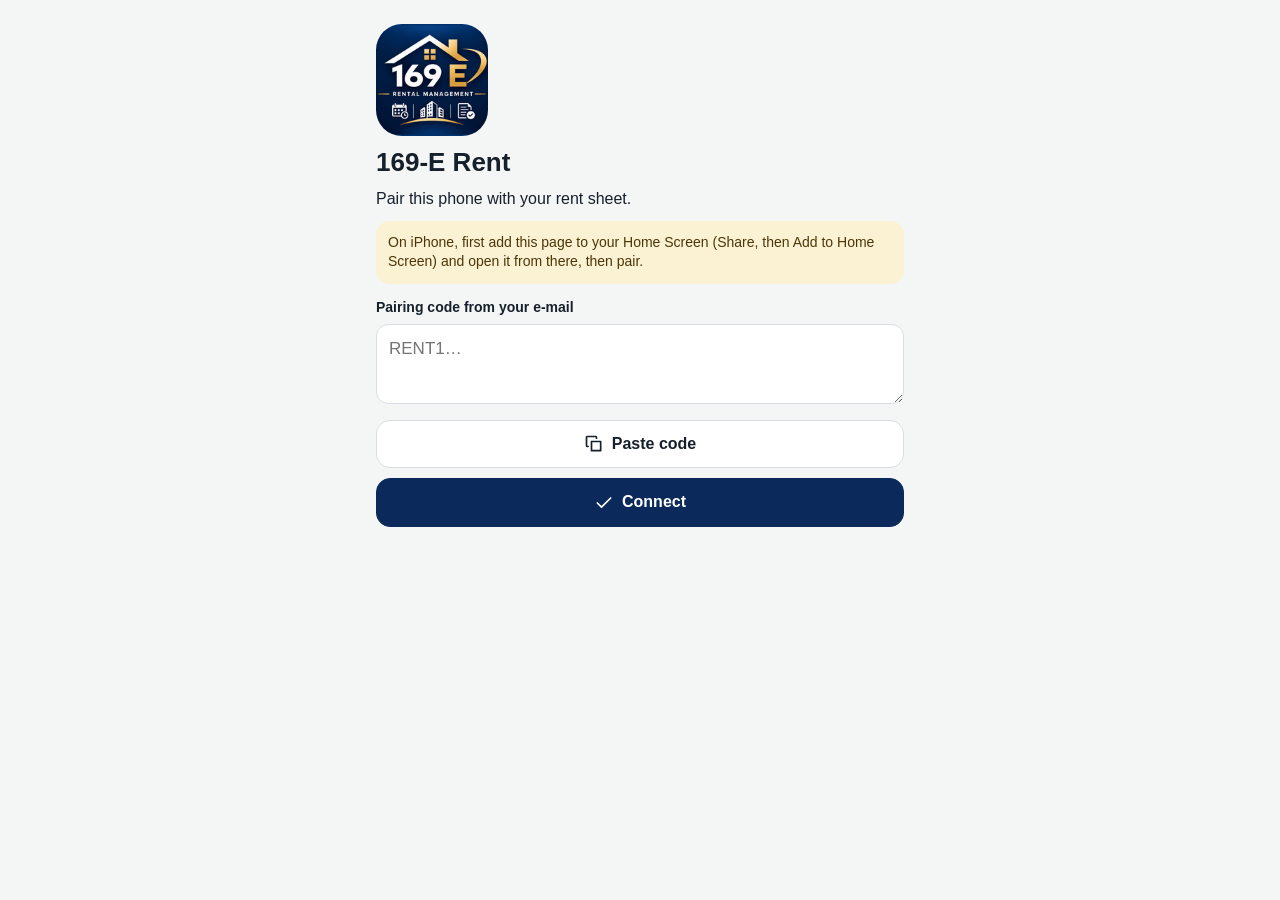
<file: index.html>
<!doctype html>
<html lang="en">
<head>
<meta charset="utf-8">
<meta name="viewport" content="width=device-width, initial-scale=1, viewport-fit=cover">
<meta http-equiv="Content-Security-Policy" content="default-src 'self'; script-src 'self'; style-src 'self'; img-src 'self' blob: data:; connect-src 'self' https://script.google.com https://script.googleusercontent.com; manifest-src 'self'; worker-src 'self'">
<meta name="color-scheme" content="light dark">
<meta name="theme-color" content="#0b2a5b">
<meta name="apple-mobile-web-app-capable" content="yes">
<meta name="mobile-web-app-capable" content="yes">
<meta name="apple-mobile-web-app-status-bar-style" content="default">
<meta name="apple-mobile-web-app-title" content="169-E Rent">
<title>169-E Rent</title>
<link rel="manifest" href="manifest.webmanifest">
<link rel="apple-touch-icon" href="icon-180.png">
<link rel="icon" href="icon-192.png">
<link rel="stylesheet" href="app.css">
</head>
<body>
<div id="app"></div>
<noscript>This app needs JavaScript.</noscript>
<script src="logic.js"></script>
<script src="photos.js"></script>
<script src="draw.js"></script>
<script src="app.js"></script>
<script src="nudge.js"></script>
<script src="msgur.js"></script>
<script src="intel.js"></script>
</body>
</html>
</file>
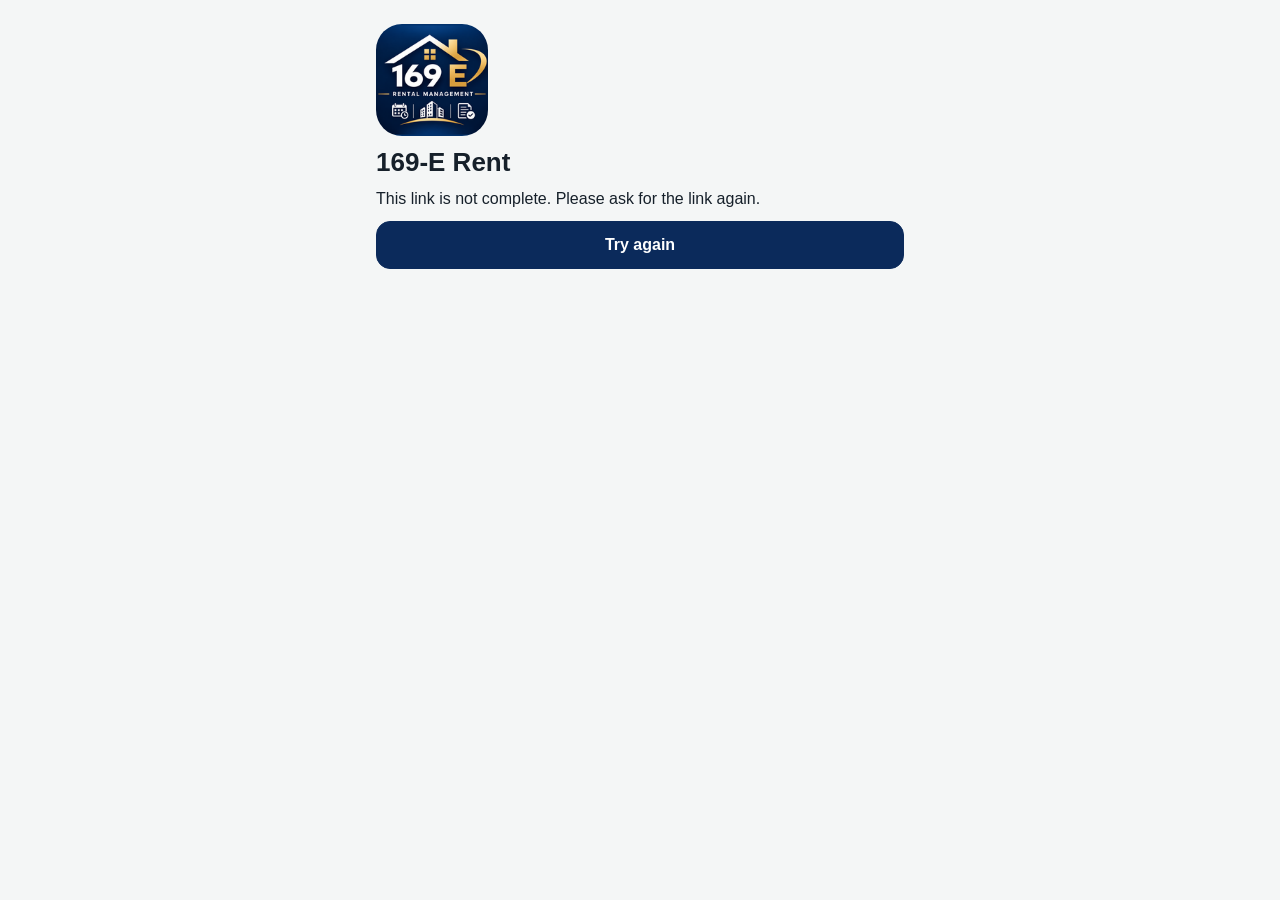
<file: t.html>
<!doctype html>
<html lang="en">
<head>
<meta charset="utf-8">
<meta name="viewport" content="width=device-width, initial-scale=1, viewport-fit=cover">
<meta http-equiv="Content-Security-Policy" content="default-src 'self'; script-src 'self'; style-src 'self'; img-src 'self' blob: data:; connect-src 'self' https://script.google.com https://script.googleusercontent.com; manifest-src 'self'; worker-src 'self'">
<meta name="color-scheme" content="light dark">
<meta name="theme-color" content="#0b2a5b">
<meta name="robots" content="noindex, nofollow">
<meta name="mobile-web-app-capable" content="yes">
<title>169-E Rent: your rent page</title>

<link rel="apple-touch-icon" href="icon-180.png">
<link rel="icon" href="icon-192.png">
<link rel="stylesheet" href="tp/app.css?v=b29b8856">
</head>
<body>
<div id="app"></div>
<noscript>This app needs JavaScript.</noscript>
<script src="tp/logic.js?v=b29b8856"></script>
<script src="tp/draw.js?v=b29b8856"></script>
<script src="tp/tenant.js?v=b29b8856"></script>
</body>
</html>
</file>
<file: app.css>
:root {
  --bg: #f4f6f6; --card: #ffffff; --text: #16202a; --muted: #4a5560; --line: #d9dee2;
  --teal: #0b2a5b; --teal-text: #ffffff; --gold: #b07d1e; --blue: #1e63a3;
  --due: #ad4c0a; --due-tint: #fdf0e3; --due-tint-text: #7a3407;
  --ok: #1d6b3a; --ok-tint: #e6f4ea; --ok-tint-text: #14532d;
  --paid-tint: #e8f0fb; --paid-tint-text: #173f6b;
  --nil-tint: #fdecea; --nil-tint-text: #8c1d18;
  --grey-tint: #eceff1; --grey-text: #4a5560;
  --sand: #fbf1d3; --sand-text: #4a3708;
  --danger: #b3261e;
}
@media (prefers-color-scheme: dark) {
  :root {
    --bg: #101416; --card: #1b2226; --text: #e8edf0; --muted: #a9b4bc; --line: #2e383e;
    --teal: #e0b65a; --teal-text: #10203a; --gold: #e0b65a; --blue: #7ab4ec;
    --due: #f0a160; --due-tint: #3a2414; --due-tint-text: #f6c89f;
    --ok: #6fcf97; --ok-tint: #173323; --ok-tint-text: #a9e6c0;
    --paid-tint: #18273a; --paid-tint-text: #b3d3f5;
    --nil-tint: #3a1a18; --nil-tint-text: #f5b8b3;
    --grey-tint: #263036; --grey-text: #b9c3ca;
    --sand: #3a3220; --sand-text: #f1e2b8;
    --danger: #ff8a80;
  }
}
* { box-sizing: border-box; }
html, body { margin: 0; background: var(--bg); color: var(--text);
  font: 16px/1.4 -apple-system, BlinkMacSystemFont, "Segoe UI", Roboto, Arial, sans-serif; }
#app { padding: calc(env(safe-area-inset-top) + 8px) 16px calc(env(safe-area-inset-bottom) + 96px); max-width: 560px; margin: 0 auto; }
#app.nobar { padding-bottom: calc(env(safe-area-inset-bottom) + 24px); }
h1 { font-size: 26px; margin: 8px 0 4px; }
h2 { font-size: 18px; margin: 20px 0 8px; }
p { margin: 8px 0; }
.muted { color: var(--muted); font-size: 14px; }
.top { display: flex; align-items: center; justify-content: space-between; gap: 8px; margin: 4px 0 12px; }
.top .title { font-size: 22px; font-weight: 800; }
.sync { display: flex; align-items: center; gap: 6px; background: var(--card); border: 1px solid var(--line);
  color: var(--muted); border-radius: 20px; padding: 6px 12px; font-size: 13px; min-height: 36px; }
.card { background: var(--card); border: 1px solid var(--line); border-radius: 18px; padding: 16px; margin: 10px 0; }
.hero { border: 0; color: #fff; background: var(--due); }
.hero.clear { background: var(--ok); }
@media (prefers-color-scheme: dark) { .hero, .hero.clear { color: #101416; } }
.hero .lbl { font-size: 15px; font-weight: 600; opacity: .92; }
.hero .big { font-size: 40px; font-weight: 800; line-height: 1.1; margin: 4px 0; }
.hero .sub { font-size: 14px; opacity: .92; }
.two { display: grid; grid-template-columns: 1fr 1fr; gap: 10px; }
.two .card { margin: 0; }
.stat .lbl { font-size: 13px; color: var(--muted); font-weight: 600; }
.stat .val { font-size: 20px; font-weight: 800; margin-top: 2px; }
.grid { display: grid; grid-template-columns: repeat(4, minmax(0, 1fr)); gap: 8px; }
.m { border-radius: 12px; padding: 8px 4px; text-align: center; font-size: 13px; }
.m b { display: block; font-size: 14px; }
.m.paid { background: var(--paid-tint); color: var(--paid-tint-text); }
.m.ontime { background: var(--ok-tint); color: var(--ok-tint-text); }
.m.nil { background: var(--nil-tint); color: var(--nil-tint-text); }
.m.future { background: var(--grey-tint); color: var(--grey-text); }
.legend { display: flex; flex-wrap: wrap; gap: 6px 12px; margin-top: 8px; font-size: 12px; color: var(--muted); }
.chip { display: inline-block; border-radius: 12px; padding: 3px 10px; font-size: 13px; font-weight: 700; }
.chip.late { background: var(--due); color: #fff; }
.chip.ok { background: var(--ok); color: #fff; }
.chip.wait { background: var(--grey-tint); color: var(--grey-text); }
@media (prefers-color-scheme: dark) { .chip.late, .chip.ok { color: #101416; } }
.row { display: flex; justify-content: space-between; align-items: center; gap: 12px; padding: 12px 0; border-bottom: 1px solid var(--line); }
.row:last-child { border-bottom: 0; }
.row .amt { font-weight: 800; white-space: nowrap; }
.row .sm { font-size: 13px; color: var(--muted); }
.list .row { width: 100%; background: none; border-left: 0; border-right: 0; border-top: 0; color: var(--text); font: inherit; text-align: left; cursor: pointer; }
.actions { display: grid; grid-template-columns: repeat(3, minmax(0, 1fr)); gap: 8px; }
.btn { appearance: none; border: 1px solid var(--line); background: var(--card); color: var(--text); border-radius: 14px;
  padding: 12px 14px; font: inherit; font-weight: 700; min-height: 48px; cursor: pointer; }
.btn.primary { background: var(--teal); color: var(--teal-text); border-color: var(--teal); }
.btn.sand { background: var(--sand); color: var(--sand-text); border-color: transparent; font-size: 14px; }
.btn.danger { color: var(--danger); }
.btn.wide { width: 100%; margin-top: 10px; }
.btn:disabled { opacity: .5; }
label.f { display: block; font-weight: 700; font-size: 14px; margin: 14px 0 6px; }
input, textarea { width: 100%; font: inherit; font-size: 17px; padding: 12px; border-radius: 12px; border: 1px solid var(--line);
  background: var(--card); color: var(--text); }
textarea { min-height: 80px; resize: vertical; }
.hint { font-size: 13px; color: var(--muted); margin-top: 4px; }
.chips { display: flex; flex-wrap: wrap; gap: 8px; }
.chips button { appearance: none; border: 1px solid var(--line); background: var(--card); color: var(--text); border-radius: 22px;
  padding: 10px 14px; font: inherit; font-size: 15px; min-height: 44px; cursor: pointer; }
.chips button.on { background: var(--teal); color: var(--teal-text); border-color: var(--teal); font-weight: 700; }
.err { color: var(--danger); font-weight: 700; margin-top: 10px; }
.note { background: var(--sand); color: var(--sand-text); border-radius: 14px; padding: 12px; font-size: 14px; margin: 10px 0; }
.pin { letter-spacing: 8px; text-align: center; font-size: 26px; }
.bar { position: fixed; left: 0; right: 0; bottom: 0; display: flex; justify-content: space-around; background: var(--card);
  border-top: 1px solid var(--line); padding: 6px 8px calc(env(safe-area-inset-bottom) + 6px); z-index: 10; }
.bar button { appearance: none; background: none; border: 0; color: var(--muted); font: inherit; font-size: 12px; display: flex;
  flex-direction: column; align-items: center; gap: 2px; min-width: 72px; min-height: 48px; cursor: pointer; }
.bar button.on { color: var(--teal); font-weight: 700; }
.bar svg { width: 24px; height: 24px; stroke: currentColor; fill: none; stroke-width: 2; stroke-linecap: round; stroke-linejoin: round; }
.fab { position: fixed; right: 16px; bottom: calc(env(safe-area-inset-bottom) + 76px); z-index: 11; display: flex; align-items: center; gap: 8px;
  background: var(--teal); color: var(--teal-text); border: 0; border-radius: 28px; height: 56px; padding: 0 20px; font: inherit;
  font-weight: 800; box-shadow: 0 4px 14px rgba(0,0,0,.25); cursor: pointer; }
.fab svg { width: 22px; height: 22px; stroke: currentColor; fill: none; stroke-width: 2.4; stroke-linecap: round; }
.toast { position: fixed; left: 16px; right: 16px; bottom: calc(env(safe-area-inset-bottom) + 144px); z-index: 20; background: #16202a; color: #fff;
  padding: 12px 16px; border-radius: 14px; text-align: center; font-weight: 600; }
.back { appearance: none; background: none; border: 0; color: var(--teal); font: inherit; font-weight: 700; padding: 8px 0; min-height: 44px; cursor: pointer; }
.msg { white-space: pre-wrap; background: var(--card); border: 1px solid var(--line); border-radius: 14px; padding: 14px; font-size: 15px; }
.switch { display: flex; align-items: center; justify-content: space-between; gap: 12px; padding: 10px 0; }
.switch input { width: 26px; height: 26px; }
img.stmt { width: 100%; border-radius: 14px; border: 1px solid var(--line); margin-top: 10px; }
.yearhead { display: flex; justify-content: space-between; font-weight: 800; margin: 18px 0 4px; }
.pending { color: var(--due); font-weight: 700; font-size: 13px; }
.sheet-bg { position: fixed; inset: 0; background: rgba(0,0,0,.4); z-index: 30; display: flex; align-items: flex-end; }
.sheet { background: var(--card); width: 100%; border-radius: 20px 20px 0 0; padding: 18px 16px calc(env(safe-area-inset-bottom) + 18px); max-width: 560px; margin: 0 auto; }
.sync svg { width: 16px; height: 16px; stroke: currentColor; fill: none; stroke-width: 2.2; stroke-linecap: round; stroke-linejoin: round; flex: none; }
.chip { white-space: nowrap; }
.brand { display: flex; align-items: center; gap: 10px; }
img.logo { width: 40px; height: 40px; border-radius: 10px; }
img.biglogo { width: 112px; height: 112px; border-radius: 26px; display: block; margin: 16px 0 8px; }
/* 2.0 */
.btn { display: inline-flex; align-items: center; justify-content: center; gap: 8px; text-decoration: none; text-align: center; }
.btn svg { width: 20px; height: 20px; stroke: currentColor; fill: none; stroke-width: 2; stroke-linecap: round; stroke-linejoin: round; flex: none; }
.btn.wide { display: flex; width: 100%; }
.btn.small { min-height: 40px; padding: 8px 12px; font-size: 14px; }
.btn.wa { background: #17753f; color: #fff; border-color: #17753f; }
@media (prefers-color-scheme: dark) { .btn.wa { background: #4fd58a; color: #0b1f14; border-color: #4fd58a; } }
.actions2 { display: grid; grid-template-columns: 1fr 1fr; gap: 8px; margin-top: 10px; }
.title.small { font-size: 18px; }
.back { display: inline-flex; align-items: center; gap: 2px; }
.back svg { width: 22px; height: 22px; stroke: currentColor; fill: none; stroke-width: 2.4; stroke-linecap: round; stroke-linejoin: round; }
.tiles { display: grid; grid-template-columns: 1fr 1fr; gap: 10px; }
.tiles.six { grid-template-columns: repeat(3, minmax(0, 1fr)); margin-bottom: 10px; }
.tile { appearance: none; text-align: left; border-radius: 16px; padding: 14px; min-height: 96px; display: flex; flex-direction: column; gap: 4px;
  border: 1px solid var(--line); background: var(--card); color: var(--text); font: inherit; cursor: pointer; }
.tile svg { width: 26px; height: 26px; stroke: currentColor; fill: none; stroke-width: 2; stroke-linecap: round; stroke-linejoin: round; margin-bottom: 4px; }
.tile b { font-size: 15px; line-height: 1.2; }
.tile span { font-size: 12px; opacity: .85; }
.tile.sand { background: var(--sand); color: var(--sand-text); border-color: transparent; }
.tile.red { background: var(--nil-tint); color: var(--nil-tint-text); border-color: transparent; }
.tiles.six .tile { min-height: 88px; padding: 12px 10px; }
.tiles.six.four { grid-template-columns: repeat(4, minmax(0, 1fr)); gap: 8px; }
.tiles.six.four .tile { padding: 10px 7px; min-height: 92px; }
.tiles.six.four .tile svg { width: 22px; height: 22px; margin-bottom: 2px; }
.tiles.six.four .tile b { font-size: 13px; }
.tiles.six.four .tile span { font-size: 11px; }
.seg { display: grid; grid-template-columns: 1fr 1fr; background: var(--grey-tint); border-radius: 14px; padding: 4px; gap: 4px; margin-bottom: 8px; }
.seg button { appearance: none; border: 0; background: none; color: var(--grey-text); font: inherit; font-weight: 700; border-radius: 10px; min-height: 44px;
  display: flex; align-items: center; justify-content: center; gap: 6px; cursor: pointer; }
.seg button.on { background: var(--card); color: var(--teal); box-shadow: 0 1px 3px rgba(0,0,0,.12); }
.seg svg { width: 18px; height: 18px; stroke: currentColor; fill: none; stroke-width: 2; stroke-linecap: round; stroke-linejoin: round; }
.hidden { display: none; }
.photos { display: flex; flex-wrap: wrap; gap: 8px; margin: 6px 0; }
.thumbwrap { position: relative; padding: 0; border: 1px solid var(--line); border-radius: 12px; overflow: hidden; width: 84px; height: 84px; background: var(--grey-tint); cursor: pointer; }
.thumb { width: 100%; height: 100%; object-fit: cover; display: block; }
.thumbwrap .tag { position: absolute; left: 4px; bottom: 4px; background: var(--due); color: #fff; font-size: 11px; font-weight: 700; border-radius: 8px; padding: 1px 6px; }
.flagcard { appearance: none; width: 100%; display: flex; align-items: center; gap: 12px; text-align: left; font: inherit; cursor: pointer;
  background: var(--nil-tint); color: var(--nil-tint-text); border-color: transparent; }
.flagcard svg, .lic svg { width: 24px; height: 24px; stroke: currentColor; fill: none; stroke-width: 2; stroke-linecap: round; stroke-linejoin: round; flex: none; }
.visitstart { appearance: none; width: 100%; display: flex; align-items: center; gap: 14px; text-align: left; font: inherit; cursor: pointer;
  background: var(--teal); color: var(--teal-text); border: 0; min-height: 84px; }
.visitstart svg { width: 34px; height: 34px; stroke: currentColor; fill: none; stroke-width: 2; stroke-linecap: round; stroke-linejoin: round; flex: none; }
.visitstart b { display: block; font-size: 18px; } .visitstart span { font-size: 13px; opacity: .9; }
.step { display: flex; align-items: center; gap: 12px; padding: 10px 0; border-bottom: 1px solid var(--line); }
.step > svg { width: 24px; height: 24px; stroke: var(--muted); fill: none; stroke-width: 2; stroke-linecap: round; stroke-linejoin: round; flex: none; }
.step.done > svg { stroke: var(--ok); }
.step > div { flex: 1; } .step b { display: block; } .step span { font-size: 13px; color: var(--muted); }
.durations { margin: 10px 0 0; font-weight: 700; color: var(--teal); }
.redchip { color: var(--danger) !important; }
.chips button.on.redchip { background: var(--danger); color: #fff !important; border-color: var(--danger); }
.chips button svg { width: 16px; height: 16px; stroke: currentColor; fill: none; stroke-width: 2; stroke-linecap: round; stroke-linejoin: round; vertical-align: -3px; margin-right: 4px; }
.logrow { align-items: flex-start; }
.logrow .lic { width: 36px; height: 36px; border-radius: 10px; background: var(--grey-tint); color: var(--teal); display: flex; align-items: center; justify-content: center; flex: none; }
.flagrow .lic { background: var(--nil-tint); color: var(--danger); }
.flagrow b { color: var(--danger); }
.grow { flex: 1; min-width: 0; }
.right { text-align: right; white-space: pre-line; }
.struck { text-decoration: line-through; color: var(--muted); }
.pre { white-space: pre-wrap; }
.bar button { position: relative; }
.dot { position: absolute; top: 2px; right: 22px; width: 9px; height: 9px; border-radius: 50%; background: var(--danger); }
.bar button { min-width: 64px; }
.msg { white-space: normal; } .msg div[dir] { text-align: start; } .msg .gap { height: 10px; }
/* 2.1 */
.arabic { font-size: 22px; text-align: right; color: var(--teal); font-weight: 600; margin: 10px 0; }
.sheet.tall { max-height: 92vh; overflow-y: auto; }
.chip.ok, .chip.wait { margin-top: 4px; }
.clocks { display: flex; justify-content: space-between; flex-wrap: wrap; gap: 4px 12px; font-size: 14px; color: var(--muted); margin: -4px 0 8px; }
.clocks svg { width: 16px; height: 16px; stroke: currentColor; fill: none; stroke-width: 2; stroke-linecap: round; stroke-linejoin: round; vertical-align: -3px; margin-right: 4px; }
.clocks b { color: var(--text); }
/* 2.2 unlock pad */
.unlock { display: flex; flex-direction: column; align-items: center; text-align: center; }
.unlock .biglogo { margin: 8px auto 4px; width: 96px; height: 96px; }
.unlock h1 { margin: 4px 0 0; }
.dots { display: flex; gap: 16px; justify-content: center; margin: 18px 0 6px; min-height: 18px; }
.dots span { width: 16px; height: 16px; border-radius: 50%; border: 2px solid var(--teal); }
.dots span.on { background: var(--teal); }
.dots.shake { animation: shake .35s; }
@keyframes shake { 25% { transform: translateX(-8px); } 50% { transform: translateX(8px); } 75% { transform: translateX(-4px); } }
.keypad { display: grid; grid-template-columns: repeat(3, 76px); gap: 16px 28px; justify-content: center; margin: 14px 0 10px; }
.key { width: 76px; height: 76px; border-radius: 50%; border: 0; background: var(--grey-tint); color: var(--text); font: inherit; font-size: 30px; font-weight: 500; cursor: pointer; }
.key:active { background: var(--line); }
.key.fn { background: none; color: var(--teal); }
.key svg { width: 34px; height: 34px; stroke: currentColor; fill: none; stroke-width: 2; stroke-linecap: round; stroke-linejoin: round; }
.linkbtn { appearance: none; background: none; border: 0; color: var(--teal); font: inherit; font-weight: 600; min-height: 44px; cursor: pointer; }
.unlock .err { min-height: 22px; margin: 4px 0 0; }

/* tenant page: loading and refresh */
.progress{height:4px;border-radius:2px;background:#E5E7EB;overflow:hidden;margin:14px 0 10px}
.progress span{display:block;height:100%;width:35%;background:var(--navy,#0b2a5b);border-radius:2px;animation:prog 1.2s ease-in-out infinite}
@keyframes prog{0%{transform:translateX(-100%)}100%{transform:translateX(300%)}}
.skel{background:linear-gradient(90deg,#E5E7EB 25%,#F3F4F6 50%,#E5E7EB 75%);background-size:200% 100%;animation:shim 1.4s linear infinite;border:0;min-height:72px;margin:12px 0;border-radius:16px}
.skel.hero{min-height:150px}.skel.grid{min-height:110px}
@keyframes shim{0%{background-position:200% 0}100%{background-position:-200% 0}}
.tstatus{display:flex;align-items:center;gap:10px;font-size:14px;color:#374151;background:#F3F4F6;border-radius:10px;padding:8px 12px;margin:8px 0}
.tstatus.warn{background:#FEF3C7;color:#78350F}
.spin{width:14px;height:14px;border:2px solid #9CA3AF;border-top-color:#0b2a5b;border-radius:50%;animation:spin .8s linear infinite;flex:none}
@keyframes spin{to{transform:rotate(360deg)}}
@media (prefers-reduced-motion:reduce){.progress span,.skel,.spin{animation:none}}

.hidefile { position: absolute; width: 1px; height: 1px; opacity: 0; pointer-events: none; }
.chatcard { margin: 10px 0; }
#chips-nudge button { text-align: left; }

/* Urdu message preview in Nastaliq where the phone has it */
.msg.ur { font-family: 'Noto Nastaliq Urdu', 'Jameel Noori Nastaleeq', 'Geeza Pro', serif; font-size: 17px; line-height: 2.3; text-align: right; }

/* Home: fold button for the less used tiles */
.fold { appearance: none; display: block; width: 100%; margin: 0 0 10px; padding: 10px; border: 1px dashed var(--line); border-radius: 12px; background: transparent; color: var(--muted, #4B5563); font: inherit; font-size: 14px; font-weight: 600; cursor: pointer; }
</file>
<file: tp/app.css>
:root {
  --bg: #f4f6f6; --card: #ffffff; --text: #16202a; --muted: #4a5560; --line: #d9dee2;
  --teal: #0b2a5b; --teal-text: #ffffff; --gold: #b07d1e; --blue: #1e63a3;
  --due: #ad4c0a; --due-tint: #fdf0e3; --due-tint-text: #7a3407;
  --ok: #1d6b3a; --ok-tint: #e6f4ea; --ok-tint-text: #14532d;
  --paid-tint: #e8f0fb; --paid-tint-text: #173f6b;
  --nil-tint: #fdecea; --nil-tint-text: #8c1d18;
  --grey-tint: #eceff1; --grey-text: #4a5560;
  --sand: #fbf1d3; --sand-text: #4a3708;
  --danger: #b3261e;
}
@media (prefers-color-scheme: dark) {
  :root {
    --bg: #101416; --card: #1b2226; --text: #e8edf0; --muted: #a9b4bc; --line: #2e383e;
    --teal: #e0b65a; --teal-text: #10203a; --gold: #e0b65a; --blue: #7ab4ec;
    --due: #f0a160; --due-tint: #3a2414; --due-tint-text: #f6c89f;
    --ok: #6fcf97; --ok-tint: #173323; --ok-tint-text: #a9e6c0;
    --paid-tint: #18273a; --paid-tint-text: #b3d3f5;
    --nil-tint: #3a1a18; --nil-tint-text: #f5b8b3;
    --grey-tint: #263036; --grey-text: #b9c3ca;
    --sand: #3a3220; --sand-text: #f1e2b8;
    --danger: #ff8a80;
  }
}
* { box-sizing: border-box; }
html, body { margin: 0; background: var(--bg); color: var(--text);
  font: 16px/1.4 -apple-system, BlinkMacSystemFont, "Segoe UI", Roboto, Arial, sans-serif; }
#app { padding: calc(env(safe-area-inset-top) + 8px) 16px calc(env(safe-area-inset-bottom) + 96px); max-width: 560px; margin: 0 auto; }
#app.nobar { padding-bottom: calc(env(safe-area-inset-bottom) + 24px); }
h1 { font-size: 26px; margin: 8px 0 4px; }
h2 { font-size: 18px; margin: 20px 0 8px; }
p { margin: 8px 0; }
.muted { color: var(--muted); font-size: 14px; }
.top { display: flex; align-items: center; justify-content: space-between; gap: 8px; margin: 4px 0 12px; }
.top .title { font-size: 22px; font-weight: 800; }
.sync { display: flex; align-items: center; gap: 6px; background: var(--card); border: 1px solid var(--line);
  color: var(--muted); border-radius: 20px; padding: 6px 12px; font-size: 13px; min-height: 36px; }
.card { background: var(--card); border: 1px solid var(--line); border-radius: 18px; padding: 16px; margin: 10px 0; }
.hero { border: 0; color: #fff; background: var(--due); }
.hero.clear { background: var(--ok); }
@media (prefers-color-scheme: dark) { .hero, .hero.clear { color: #101416; } }
.hero .lbl { font-size: 15px; font-weight: 600; opacity: .92; }
.hero .big { font-size: 40px; font-weight: 800; line-height: 1.1; margin: 4px 0; }
.hero .sub { font-size: 14px; opacity: .92; }
.two { display: grid; grid-template-columns: 1fr 1fr; gap: 10px; }
.two .card { margin: 0; }
.stat .lbl { font-size: 13px; color: var(--muted); font-weight: 600; }
.stat .val { font-size: 20px; font-weight: 800; margin-top: 2px; }
.grid { display: grid; grid-template-columns: repeat(4, minmax(0, 1fr)); gap: 8px; }
.m { border-radius: 12px; padding: 8px 4px; text-align: center; font-size: 13px; }
.m b { display: block; font-size: 14px; }
.m.paid { background: var(--paid-tint); color: var(--paid-tint-text); }
.m.ontime { background: var(--ok-tint); color: var(--ok-tint-text); }
.m.nil { background: var(--nil-tint); color: var(--nil-tint-text); }
.m.future { background: var(--grey-tint); color: var(--grey-text); }
.legend { display: flex; flex-wrap: wrap; gap: 6px 12px; margin-top: 8px; font-size: 12px; color: var(--muted); }
.chip { display: inline-block; border-radius: 12px; padding: 3px 10px; font-size: 13px; font-weight: 700; }
.chip.late { background: var(--due); color: #fff; }
.chip.ok { background: var(--ok); color: #fff; }
.chip.wait { background: var(--grey-tint); color: var(--grey-text); }
@media (prefers-color-scheme: dark) { .chip.late, .chip.ok { color: #101416; } }
.row { display: flex; justify-content: space-between; align-items: center; gap: 12px; padding: 12px 0; border-bottom: 1px solid var(--line); }
.row:last-child { border-bottom: 0; }
.row .amt { font-weight: 800; white-space: nowrap; }
.row .sm { font-size: 13px; color: var(--muted); }
.list .row { width: 100%; background: none; border-left: 0; border-right: 0; border-top: 0; color: var(--text); font: inherit; text-align: left; cursor: pointer; }
.actions { display: grid; grid-template-columns: repeat(3, minmax(0, 1fr)); gap: 8px; }
.btn { appearance: none; border: 1px solid var(--line); background: var(--card); color: var(--text); border-radius: 14px;
  padding: 12px 14px; font: inherit; font-weight: 700; min-height: 48px; cursor: pointer; }
.btn.primary { background: var(--teal); color: var(--teal-text); border-color: var(--teal); }
.btn.sand { background: var(--sand); color: var(--sand-text); border-color: transparent; font-size: 14px; }
.btn.danger { color: var(--danger); }
.btn.wide { width: 100%; margin-top: 10px; }
.btn:disabled { opacity: .5; }
label.f { display: block; font-weight: 700; font-size: 14px; margin: 14px 0 6px; }
input, textarea { width: 100%; font: inherit; font-size: 17px; padding: 12px; border-radius: 12px; border: 1px solid var(--line);
  background: var(--card); color: var(--text); }
textarea { min-height: 80px; resize: vertical; }
.hint { font-size: 13px; color: var(--muted); margin-top: 4px; }
.chips { display: flex; flex-wrap: wrap; gap: 8px; }
.chips button { appearance: none; border: 1px solid var(--line); background: var(--card); color: var(--text); border-radius: 22px;
  padding: 10px 14px; font: inherit; font-size: 15px; min-height: 44px; cursor: pointer; }
.chips button.on { background: var(--teal); color: var(--teal-text); border-color: var(--teal); font-weight: 700; }
.err { color: var(--danger); font-weight: 700; margin-top: 10px; }
.note { background: var(--sand); color: var(--sand-text); border-radius: 14px; padding: 12px; font-size: 14px; margin: 10px 0; }
.pin { letter-spacing: 8px; text-align: center; font-size: 26px; }
.bar { position: fixed; left: 0; right: 0; bottom: 0; display: flex; justify-content: space-around; background: var(--card);
  border-top: 1px solid var(--line); padding: 6px 8px calc(env(safe-area-inset-bottom) + 6px); z-index: 10; }
.bar button { appearance: none; background: none; border: 0; color: var(--muted); font: inherit; font-size: 12px; display: flex;
  flex-direction: column; align-items: center; gap: 2px; min-width: 72px; min-height: 48px; cursor: pointer; }
.bar button.on { color: var(--teal); font-weight: 700; }
.bar svg { width: 24px; height: 24px; stroke: currentColor; fill: none; stroke-width: 2; stroke-linecap: round; stroke-linejoin: round; }
.fab { position: fixed; right: 16px; bottom: calc(env(safe-area-inset-bottom) + 76px); z-index: 11; display: flex; align-items: center; gap: 8px;
  background: var(--teal); color: var(--teal-text); border: 0; border-radius: 28px; height: 56px; padding: 0 20px; font: inherit;
  font-weight: 800; box-shadow: 0 4px 14px rgba(0,0,0,.25); cursor: pointer; }
.fab svg { width: 22px; height: 22px; stroke: currentColor; fill: none; stroke-width: 2.4; stroke-linecap: round; }
.toast { position: fixed; left: 16px; right: 16px; bottom: calc(env(safe-area-inset-bottom) + 144px); z-index: 20; background: #16202a; color: #fff;
  padding: 12px 16px; border-radius: 14px; text-align: center; font-weight: 600; }
.back { appearance: none; background: none; border: 0; color: var(--teal); font: inherit; font-weight: 700; padding: 8px 0; min-height: 44px; cursor: pointer; }
.msg { white-space: pre-wrap; background: var(--card); border: 1px solid var(--line); border-radius: 14px; padding: 14px; font-size: 15px; }
.switch { display: flex; align-items: center; justify-content: space-between; gap: 12px; padding: 10px 0; }
.switch input { width: 26px; height: 26px; }
img.stmt { width: 100%; border-radius: 14px; border: 1px solid var(--line); margin-top: 10px; }
.yearhead { display: flex; justify-content: space-between; font-weight: 800; margin: 18px 0 4px; }
.pending { color: var(--due); font-weight: 700; font-size: 13px; }
.sheet-bg { position: fixed; inset: 0; background: rgba(0,0,0,.4); z-index: 30; display: flex; align-items: flex-end; }
.sheet { background: var(--card); width: 100%; border-radius: 20px 20px 0 0; padding: 18px 16px calc(env(safe-area-inset-bottom) + 18px); max-width: 560px; margin: 0 auto; }
.sync svg { width: 16px; height: 16px; stroke: currentColor; fill: none; stroke-width: 2.2; stroke-linecap: round; stroke-linejoin: round; flex: none; }
.chip { white-space: nowrap; }
.brand { display: flex; align-items: center; gap: 10px; }
img.logo { width: 40px; height: 40px; border-radius: 10px; }
img.biglogo { width: 112px; height: 112px; border-radius: 26px; display: block; margin: 16px 0 8px; }
/* 2.0 */
.btn { display: inline-flex; align-items: center; justify-content: center; gap: 8px; text-decoration: none; text-align: center; }
.btn svg { width: 20px; height: 20px; stroke: currentColor; fill: none; stroke-width: 2; stroke-linecap: round; stroke-linejoin: round; flex: none; }
.btn.wide { display: flex; width: 100%; }
.btn.small { min-height: 40px; padding: 8px 12px; font-size: 14px; }
.btn.wa { background: #17753f; color: #fff; border-color: #17753f; }
@media (prefers-color-scheme: dark) { .btn.wa { background: #4fd58a; color: #0b1f14; border-color: #4fd58a; } }
.actions2 { display: grid; grid-template-columns: 1fr 1fr; gap: 8px; margin-top: 10px; }
.title.small { font-size: 18px; }
.back { display: inline-flex; align-items: center; gap: 2px; }
.back svg { width: 22px; height: 22px; stroke: currentColor; fill: none; stroke-width: 2.4; stroke-linecap: round; stroke-linejoin: round; }
.tiles { display: grid; grid-template-columns: 1fr 1fr; gap: 10px; }
.tiles.six { grid-template-columns: repeat(3, minmax(0, 1fr)); margin-bottom: 10px; }
.tile { appearance: none; text-align: left; border-radius: 16px; padding: 14px; min-height: 96px; display: flex; flex-direction: column; gap: 4px;
  border: 1px solid var(--line); background: var(--card); color: var(--text); font: inherit; cursor: pointer; }
.tile svg { width: 26px; height: 26px; stroke: currentColor; fill: none; stroke-width: 2; stroke-linecap: round; stroke-linejoin: round; margin-bottom: 4px; }
.tile b { font-size: 15px; line-height: 1.2; }
.tile span { font-size: 12px; opacity: .85; }
.tile.sand { background: var(--sand); color: var(--sand-text); border-color: transparent; }
.tile.red { background: var(--nil-tint); color: var(--nil-tint-text); border-color: transparent; }
.tiles.six .tile { min-height: 88px; padding: 12px 10px; }
.seg { display: grid; grid-template-columns: 1fr 1fr; background: var(--grey-tint); border-radius: 14px; padding: 4px; gap: 4px; margin-bottom: 8px; }
.seg button { appearance: none; border: 0; background: none; color: var(--grey-text); font: inherit; font-weight: 700; border-radius: 10px; min-height: 44px;
  display: flex; align-items: center; justify-content: center; gap: 6px; cursor: pointer; }
.seg button.on { background: var(--card); color: var(--teal); box-shadow: 0 1px 3px rgba(0,0,0,.12); }
.seg svg { width: 18px; height: 18px; stroke: currentColor; fill: none; stroke-width: 2; stroke-linecap: round; stroke-linejoin: round; }
.hidden { display: none; }
.photos { display: flex; flex-wrap: wrap; gap: 8px; margin: 6px 0; }
.thumbwrap { position: relative; padding: 0; border: 1px solid var(--line); border-radius: 12px; overflow: hidden; width: 84px; height: 84px; background: var(--grey-tint); cursor: pointer; }
.thumb { width: 100%; height: 100%; object-fit: cover; display: block; }
.thumbwrap .tag { position: absolute; left: 4px; bottom: 4px; background: var(--due); color: #fff; font-size: 11px; font-weight: 700; border-radius: 8px; padding: 1px 6px; }
.flagcard { appearance: none; width: 100%; display: flex; align-items: center; gap: 12px; text-align: left; font: inherit; cursor: pointer;
  background: var(--nil-tint); color: var(--nil-tint-text); border-color: transparent; }
.flagcard svg, .lic svg { width: 24px; height: 24px; stroke: currentColor; fill: none; stroke-width: 2; stroke-linecap: round; stroke-linejoin: round; flex: none; }
.visitstart { appearance: none; width: 100%; display: flex; align-items: center; gap: 14px; text-align: left; font: inherit; cursor: pointer;
  background: var(--teal); color: var(--teal-text); border: 0; min-height: 84px; }
.visitstart svg { width: 34px; height: 34px; stroke: currentColor; fill: none; stroke-width: 2; stroke-linecap: round; stroke-linejoin: round; flex: none; }
.visitstart b { display: block; font-size: 18px; } .visitstart span { font-size: 13px; opacity: .9; }
.step { display: flex; align-items: center; gap: 12px; padding: 10px 0; border-bottom: 1px solid var(--line); }
.step > svg { width: 24px; height: 24px; stroke: var(--muted); fill: none; stroke-width: 2; stroke-linecap: round; stroke-linejoin: round; flex: none; }
.step.done > svg { stroke: var(--ok); }
.step > div { flex: 1; } .step b { display: block; } .step span { font-size: 13px; color: var(--muted); }
.durations { margin: 10px 0 0; font-weight: 700; color: var(--teal); }
.redchip { color: var(--danger) !important; }
.chips button.on.redchip { background: var(--danger); color: #fff !important; border-color: var(--danger); }
.chips button svg { width: 16px; height: 16px; stroke: currentColor; fill: none; stroke-width: 2; stroke-linecap: round; stroke-linejoin: round; vertical-align: -3px; margin-right: 4px; }
.logrow { align-items: flex-start; }
.logrow .lic { width: 36px; height: 36px; border-radius: 10px; background: var(--grey-tint); color: var(--teal); display: flex; align-items: center; justify-content: center; flex: none; }
.flagrow .lic { background: var(--nil-tint); color: var(--danger); }
.flagrow b { color: var(--danger); }
.grow { flex: 1; min-width: 0; }
.right { text-align: right; white-space: pre-line; }
.struck { text-decoration: line-through; color: var(--muted); }
.pre { white-space: pre-wrap; }
.bar button { position: relative; }
.dot { position: absolute; top: 2px; right: 22px; width: 9px; height: 9px; border-radius: 50%; background: var(--danger); }
.bar button { min-width: 64px; }
.msg { white-space: normal; } .msg div[dir] { text-align: start; } .msg .gap { height: 10px; }
/* 2.1 */
.arabic { font-size: 22px; text-align: right; color: var(--teal); font-weight: 600; margin: 10px 0; }
.sheet.tall { max-height: 92vh; overflow-y: auto; }
.chip.ok, .chip.wait { margin-top: 4px; }
.clocks { display: flex; justify-content: space-between; flex-wrap: wrap; gap: 4px 12px; font-size: 14px; color: var(--muted); margin: -4px 0 8px; }
.clocks svg { width: 16px; height: 16px; stroke: currentColor; fill: none; stroke-width: 2; stroke-linecap: round; stroke-linejoin: round; vertical-align: -3px; margin-right: 4px; }
.clocks b { color: var(--text); }
/* 2.2 unlock pad */
.unlock { display: flex; flex-direction: column; align-items: center; text-align: center; }
.unlock .biglogo { margin: 8px auto 4px; width: 96px; height: 96px; }
.unlock h1 { margin: 4px 0 0; }
.dots { display: flex; gap: 16px; justify-content: center; margin: 18px 0 6px; min-height: 18px; }
.dots span { width: 16px; height: 16px; border-radius: 50%; border: 2px solid var(--teal); }
.dots span.on { background: var(--teal); }
.dots.shake { animation: shake .35s; }
@keyframes shake { 25% { transform: translateX(-8px); } 50% { transform: translateX(8px); } 75% { transform: translateX(-4px); } }
.keypad { display: grid; grid-template-columns: repeat(3, 76px); gap: 16px 28px; justify-content: center; margin: 14px 0 10px; }
.key { width: 76px; height: 76px; border-radius: 50%; border: 0; background: var(--grey-tint); color: var(--text); font: inherit; font-size: 30px; font-weight: 500; cursor: pointer; }
.key:active { background: var(--line); }
.key.fn { background: none; color: var(--teal); }
.key svg { width: 34px; height: 34px; stroke: currentColor; fill: none; stroke-width: 2; stroke-linecap: round; stroke-linejoin: round; }
.linkbtn { appearance: none; background: none; border: 0; color: var(--teal); font: inherit; font-weight: 600; min-height: 44px; cursor: pointer; }
.unlock .err { min-height: 22px; margin: 4px 0 0; }

/* tenant page: loading and refresh */
.progress{height:4px;border-radius:2px;background:#E5E7EB;overflow:hidden;margin:14px 0 10px}
.progress span{display:block;height:100%;width:35%;background:var(--navy,#0b2a5b);border-radius:2px;animation:prog 1.2s ease-in-out infinite}
@keyframes prog{0%{transform:translateX(-100%)}100%{transform:translateX(300%)}}
.skel{background:linear-gradient(90deg,#E5E7EB 25%,#F3F4F6 50%,#E5E7EB 75%);background-size:200% 100%;animation:shim 1.4s linear infinite;border:0;min-height:72px;margin:12px 0;border-radius:16px}
.skel.hero{min-height:150px}.skel.grid{min-height:110px}
@keyframes shim{0%{background-position:200% 0}100%{background-position:-200% 0}}
.tstatus{display:flex;align-items:center;gap:10px;font-size:14px;color:#374151;background:#F3F4F6;border-radius:10px;padding:8px 12px;margin:8px 0}
.tstatus.warn{background:#FEF3C7;color:#78350F}
.spin{width:14px;height:14px;border:2px solid #9CA3AF;border-top-color:#0b2a5b;border-radius:50%;animation:spin .8s linear infinite;flex:none}
@keyframes spin{to{transform:rotate(360deg)}}
@media (prefers-reduced-motion:reduce){.progress span,.skel,.spin{animation:none}}
</file>
